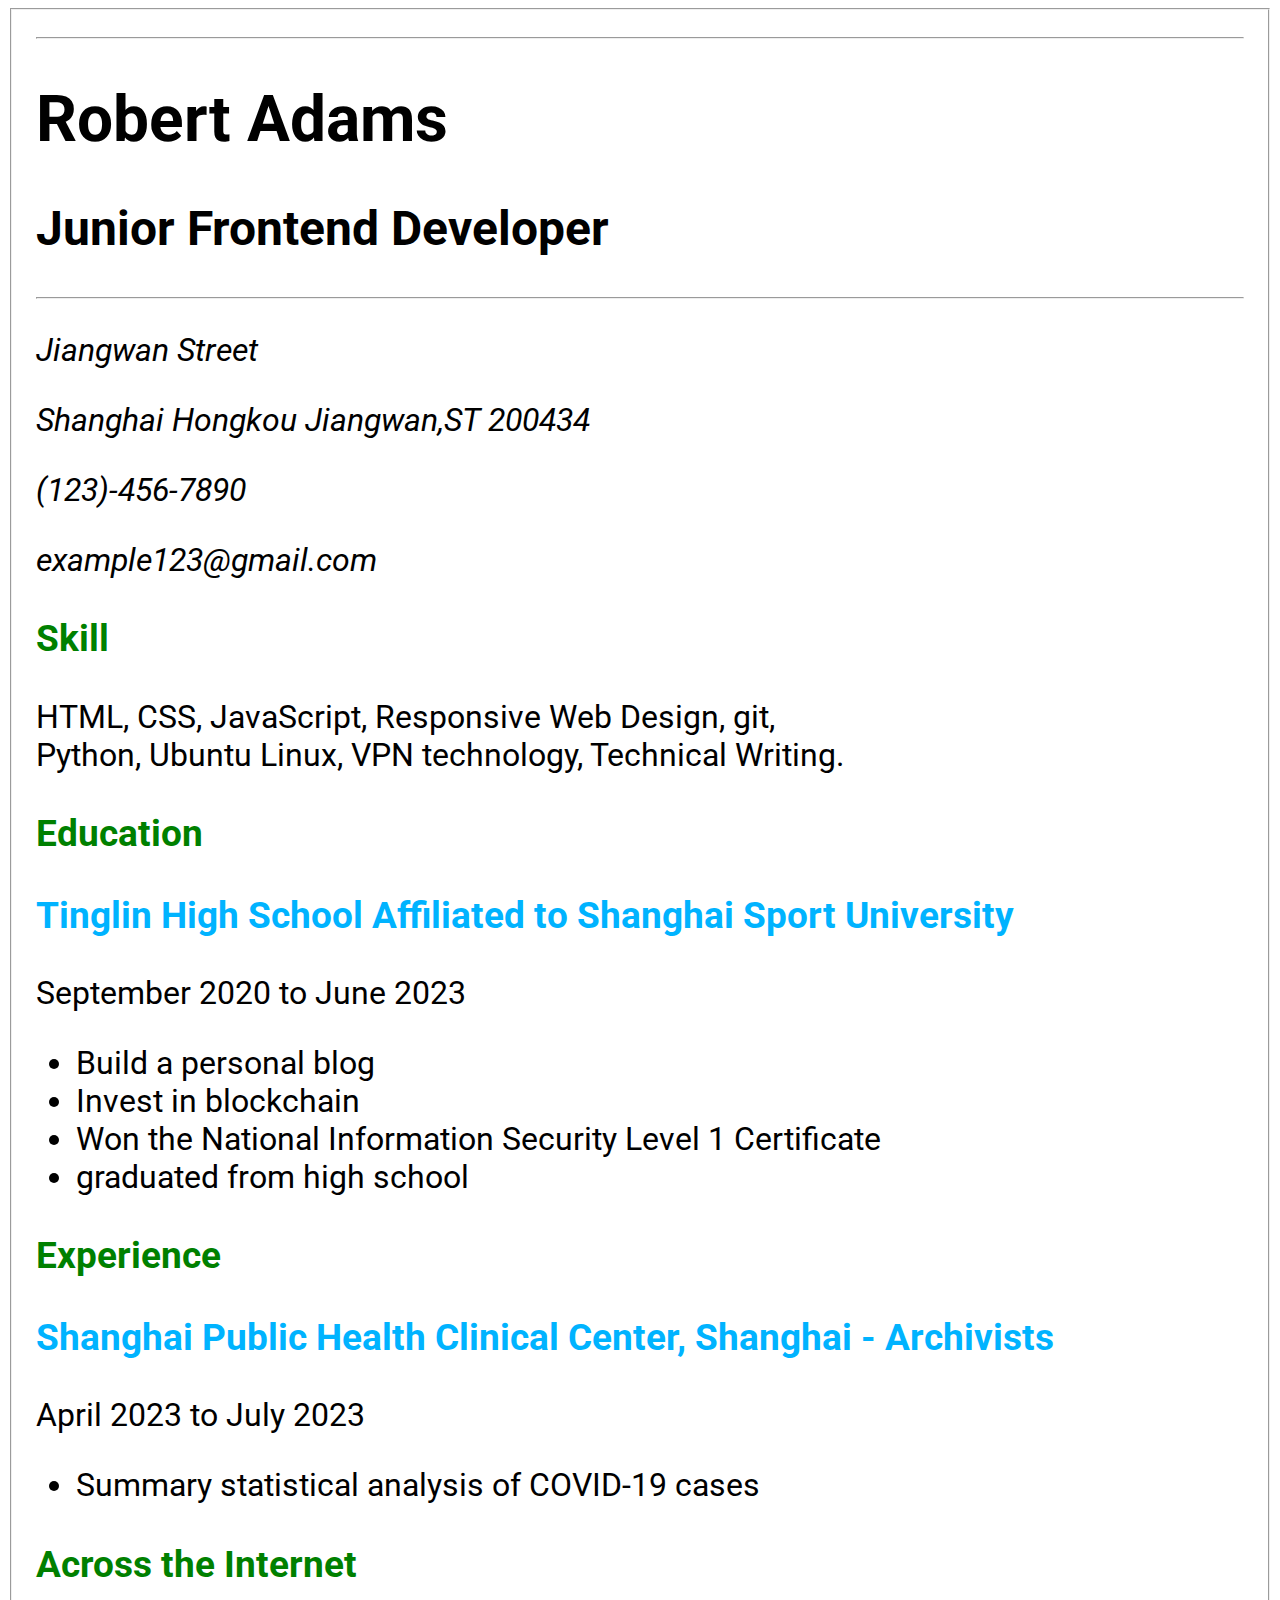
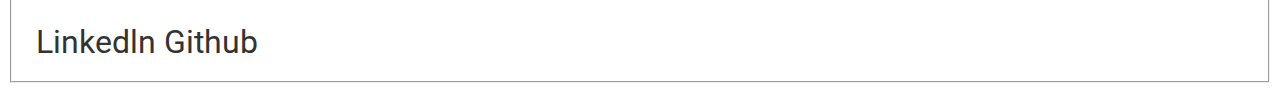
<file: Frontend-dev/01-single-page-cv/index.html>
<!DOCTYPE html>
<html lang="en">
<head>
    <meta charset="UTF-8">
    <meta name="viewport" content="width=, initial-scale=1.0">
    <link rel="stylesheet" href="css/style.css" type="text/css">
    <title>Robert Ada-Frontend Developer</title>
    <!-- SEO Meta Tags -->
    <meta name="description" content="A Simple Website">
    <meta name="keywords" content="Frontend Project, HTML, Roadmap.sh">
    <meta name="author" content="Robert">
</head>
<body>
    <fieldset>
        <header id="contact-info">
            <hr>
            <h1>Robert Adams</h1>
            <h2>Junior Frontend Developer</h3>
            <hr>
            <div>
                <address>
                    <p>Jiangwan Street</p>
                    Shanghai Hongkou Jiangwan,ST 200434
                    <p>(123)-456-7890</p>
                    <p>example123@gmail.com</p>
                </address>
            </div>
        </header>
        <main>
            <section class="skills">
                <h3 class="section-title">Skill</h3>
                <p>HTML, CSS, JavaScript, Responsive Web Design, git, <br>
                    Python, Ubuntu Linux, VPN technology, Technical Writing. </p>
            </section>
            
            <section class="education">
                <h3 class="section-title">Education</h3>
                <h3 style="color: rgb(0, 179, 255);">Tinglin High School Affiliated to Shanghai Sport University</h3>
                <p>September 2020 to June 2023</p>
                <ul>
                    <li>Build a personal blog</li>
                    <li>Invest in blockchain</li>
                    <li>Won the National Information Security Level 1 Certificate</li>
                    <li>graduated from high school</li>
                </ul>
            </section>
            <section class="experience">
                <h3 class="section-title">Experience</h3>
                <h3 style="color: rgb(0, 179, 255);">Shanghai Public Health Clinical Center, Shanghai - Archivists</h3>
                April 2023 to July 2023
                <ul>
                <li>Summary statistical analysis of COVID-19 cases</li>                    </ul>
            </section>
        </main>
        <footer class="internet">
            <h3 class="footer">Across the Internet</h3>
            <a href="#">Linkedln</a>
            <a href="https://github.com/krona0">Github</a>
        </footer>
    </fieldset>
</body>
</html>
</file>
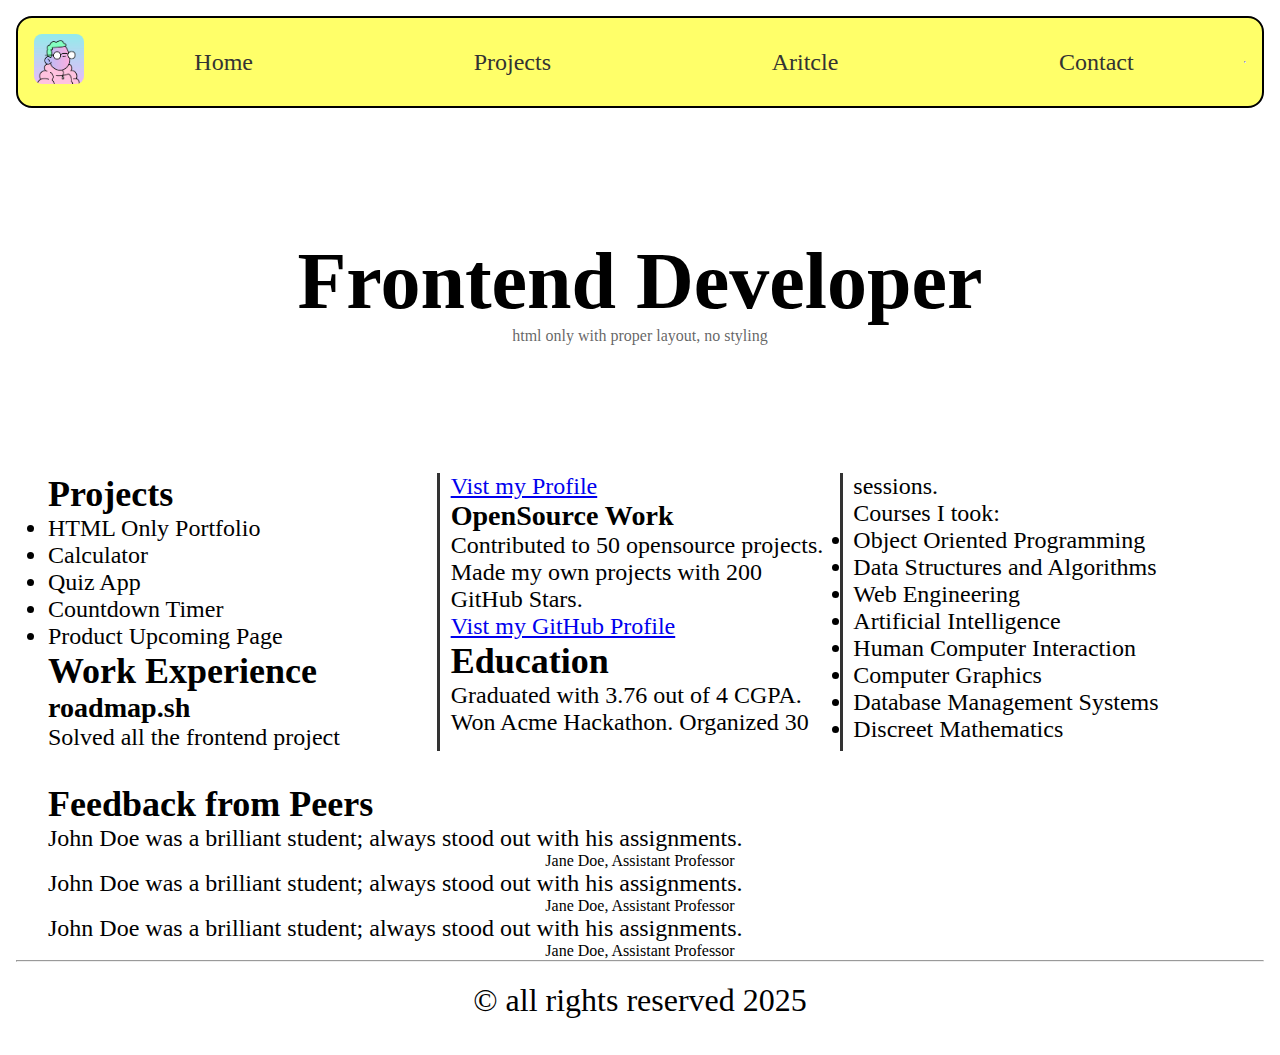
<file: Frontend-dev/02-basic-html-website/index.html>
<!DOCTYPE html>
<html lang="en">
<head>
    <meta charset="UTF-8">
    <meta name="viewport" content="width=device-width, initial-scale=1.0">
    <title>Basic HTML Website</title>
    <!-- SEO Meta Tags -->
    <meta name="description" content="A Simple Website">
    <meta name="keywords" content="Frontend Project, HTML, Roadmap.sh">
    <meta name="author" content="Robert">
    <link rel="stylesheet" href="css/style.css">
</head>
<body>
    <header>
        <div class="logo">
            <img width="50" src="img/robert.jpg" alt="">
        </div>
        <nav>
            <ul>
                <li><a href="index.html">Home</a></li>
                <li><a href="projects.html">Projects</a></li>
                <li><a href="articles.html">Aritcle</a></li>
                <li><a href="contact.html">Contact</a></li>
            </ul>
        </nav>
        <hr>
    </header>

    <main>
        <section class="job">
        <h1>Frontend Developer</h1>
        <p style="font-size: 1rem;color: rgba(41, 41, 41, 0.725);">
            html only with proper layout, no styling
        </p>
        </section>

        <article class="columns">
            <section class="project">
                <h2>Projects</h2>
                <ul>
                    <li>HTML Only Portfolio</li>
                    <li>Calculator</li>
                    <li>Quiz App</li>
                    <li>Countdown Timer</li>
                    <li>Product Upcoming Page</li>
                </ul>
            </section>

            <section class="work-experience">
                <h2>Work Experience</h2>
                <article>
                    <h3>roadmap.sh</h3>
                    <p>Solved all the frontend project</p>
                    <a href="projects.html">Vist my Profile</a>
                </article>
                <article>
                    <h3>OpenSource Work</h3>
                    <p>Contributed to 50 opensource projects. 
                        Made my own projects with 200 GitHub Stars.
                    </p>
                    <a href="#">Vist my GitHub Profile</a>
                </article>
            </section>

            <section class="education">
                <h2>Education</h2>
                <p>Graduated with 3.76 out of 4 CGPA. 
                    Won Acme Hackathon. Organized 30 sessions.
                </p>
                <p>Courses I took:</p>
                <ul>
                    <li>Object Oriented Programming</li>
                    <li>Data Structures and Algorithms</li>
                    <li>Web Engineering</li>
                    <li>Artificial Intelligence</li>
                    <li>Human Computer Interaction</li>
                    <li>Computer Graphics</li>
                    <li>Database Management Systems</li>
                    <li>Discreet Mathematics</li>
                </ul>
            </section>
        </article>

        <aside class="reviews">
            <h2>Feedback from Peers</h2>
            <blockquote>
                <p>John Doe was a brilliant student; always stood out with his assignments.</p>
                <footer>Jane Doe, Assistant Professor</footer>
            </blockquote>
            <blockquote>
                <p>John Doe was a brilliant student; always stood out with his assignments.</p>
                <footer>Jane Doe, Assistant Professor</footer>
            </blockquote>
            <blockquote>
                <p>John Doe was a brilliant student; always stood out with his assignments.</p>
                <footer>Jane Doe, Assistant Professor</footer>                
            </blockquote>
        </aside>


        <!-- <section>
            <h2>Reviews from my Teachers</h2>
            <article>
                <p>
                    Jhon doe was a brilliant student; 
                    always stood out with his assignments.
                </p>
                <p>Jane Doe</p>
                <p>Assistant Professor</p>
            </article>
            <article>
                <p>
                    Jhon doe was a brilliant student; 
                    always stood out with his assignments.
                </p>
                <p>Jane Doe</p>
                <p>Assistant Professor</p>
            </article>
            <article>
                <p>
                    Jhon doe was a brilliant student; 
                    always stood out with his assignments.
                </p>
                <p>Jane Doe</p>
                <p>Assistant Professor</p>
            </article>
        </section> -->
    </main>
    <hr>
    <footer class="end">
        <p>
            &copy; all rights reserved 2025
        </p>
    </footer>
</body>
</html>
</file>
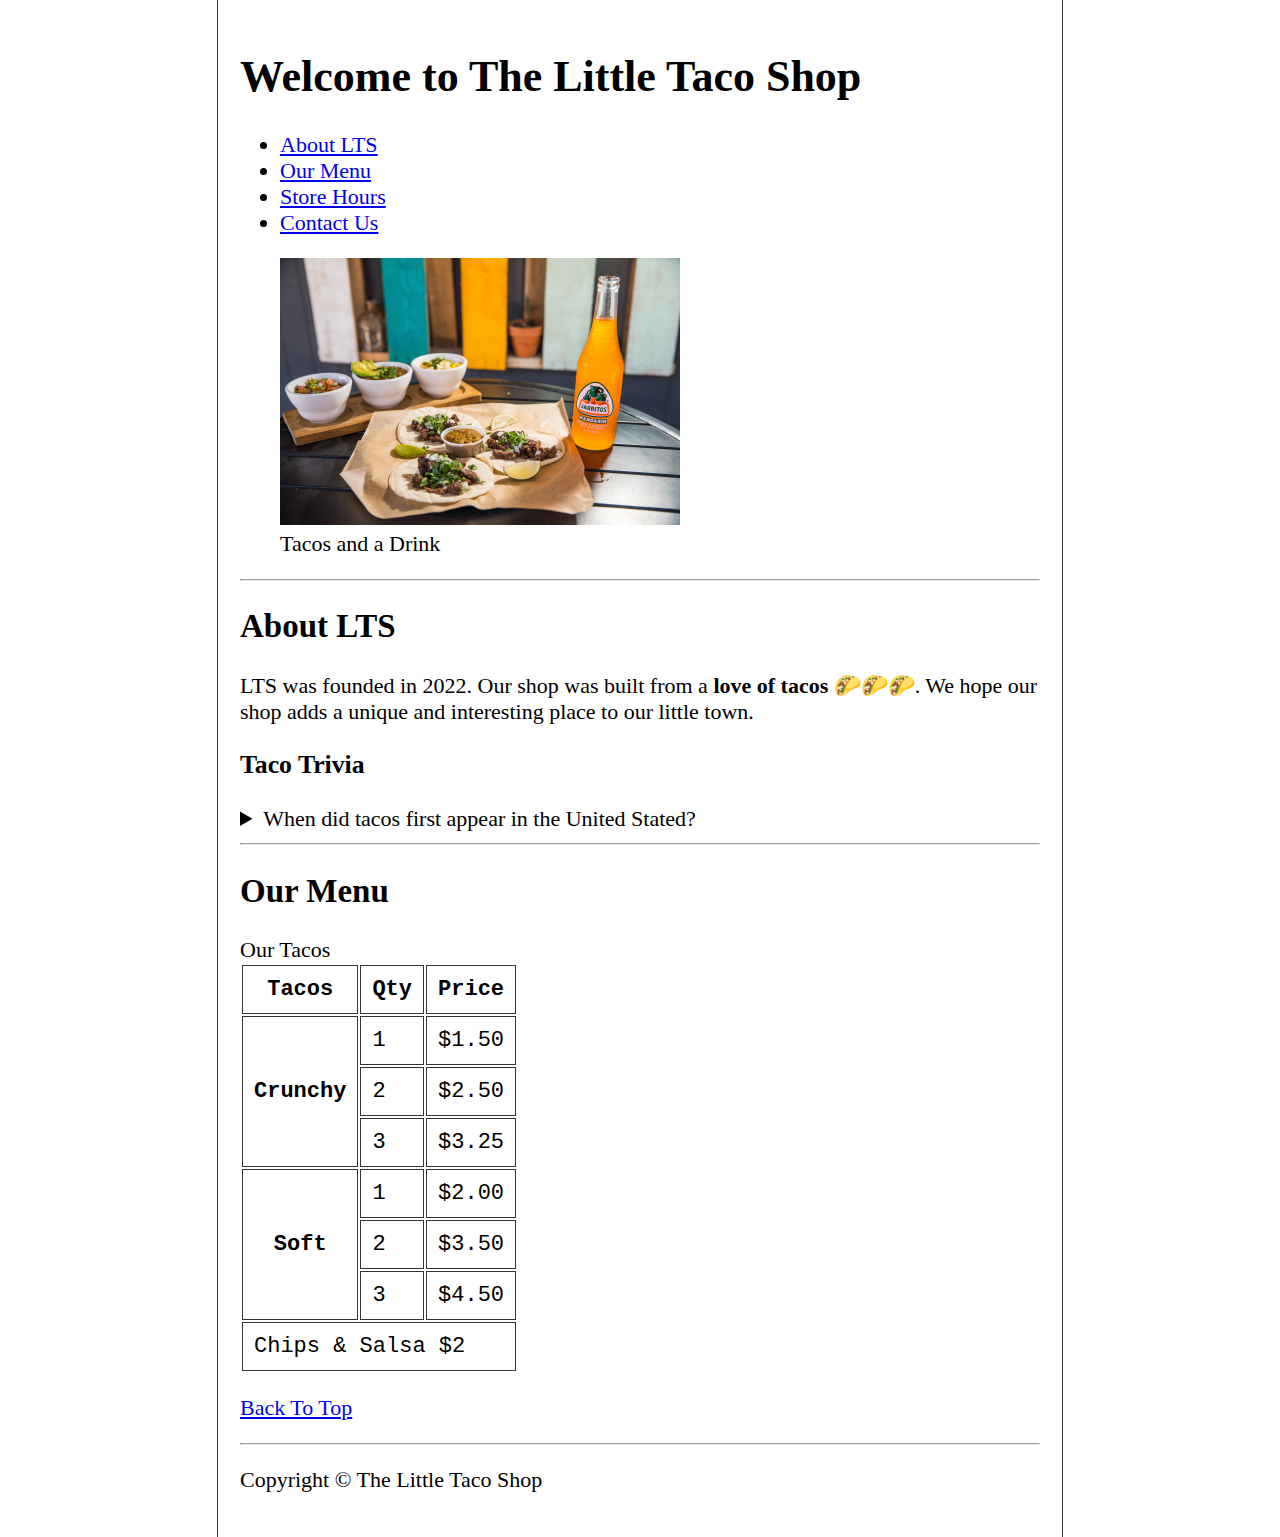
<file: html_course/dave_project01/index.html>
<!DOCTYPE html>
<html lang="en">
<head>
    <meta charset="UTF-8">
    <meta name="author" content="Krona">
    <meta name="description" content="Welcome to LTS">
    <link rel="stylesheet" href="css/style.css" type="text/css">
    <link rel="icon" href="favicon.ico" type="text/x-icon">
    <title>The Little Taco Shopo</title>
</head>
<body>
    
</body>
    <header>
        <h1>Welcome to The Little Taco Shop</h1>
        <nav>
            <ul>
                <li>
                    <a href="#about">About LTS</a>
                </li>
                <li>
                    <a href="#menu">Our Menu</a>
                </li>
                <li>
                    <a href="hours.html">Store Hours</a>
                </li>
                <li>
                    <a href="contact.html">Contact Us</a>
                </li>
            </ul>
        </nav>
        <figure>
            <img src="img/tacos_and_drink_400x267.png" alt="Tacos and a Drink">
            <figcaption>Tacos and a Drink</figcaption>
        </figure>
    </header>
    <hr>
    <main>
        <article id="about">
            <section>
            <h2>About LTS</h2>
            <p>LTS was founded in 2022. Our shop was built from a <b>love of tacos</b> 
                🌮🌮🌮. We hope our shop adds a unique and interesting place to
                our little town.</p>
            </section>
            <section>
                <h3>Taco Trivia</h3>
                <aside>
                    <details>
                        <summary>When did tacos first appear in the United Stated?</summary>
                        <p>
                            Jeffrey M. Pilcher, taco historian and professor of history at 
                            the University of Minnesota, says the earliest mention of tacos 
                            in the United States are in a newspaper from 1905. 
                            (Source: <a href="#">Smithsonian Magazine</a>)
                        </p>
                    </details>
                </aside>
            </section>
        </article>
        <hr>
        <article id="menu">
            <h2>Our Menu</h2>
            <section>
                <caption>Our Tacos</caption>
                <table>
                    <thead>
                        <tr>
                            <th scope="col">Tacos</th>
                            <th scope="col">Qty</th>
                            <th scope="col">Price</th>
                        </tr>
                    <thead>
                    <tbody>
                        <tr>
                            <th rowspan="3">Crunchy</th>
                            <td>1</td>
                            <td>$1.50</td>
                        </tr>
                        <tr>
                            <td>2</td>
                            <td>$2.50</td>
                        </tr>
                        <tr>
                            <td>3</td>
                            <td>$3.25</td>
                        </tr>
                    </tbody>
                    <tbody>
                        <tr>
                            <th rowspan="3">Soft</th>
                            <td>1</td>
                            <td>$2.00</td>
                        </tr>
                        <tr>
                            <td>2</td>
                            <td>$3.50</td>
                        </tr>
                        <tr>
                            <td>3</td>
                            <td>$4.50</td>
                        </tr>
                    </tbody>
                    <tfoot>
                        <tr>
                            <td colspan="3">Chips & Salsa $2</td>
                        </tr>
                    </tfoot>
                </table>
            </section>
        </article>

    </main>
    <footer>
        <p>
            <a href="/">Back To Top</a>
        </p>
        <hr>
        <p>Copyright &copy; The Little Taco Shop</p>

    </footer>
</html>
</file>
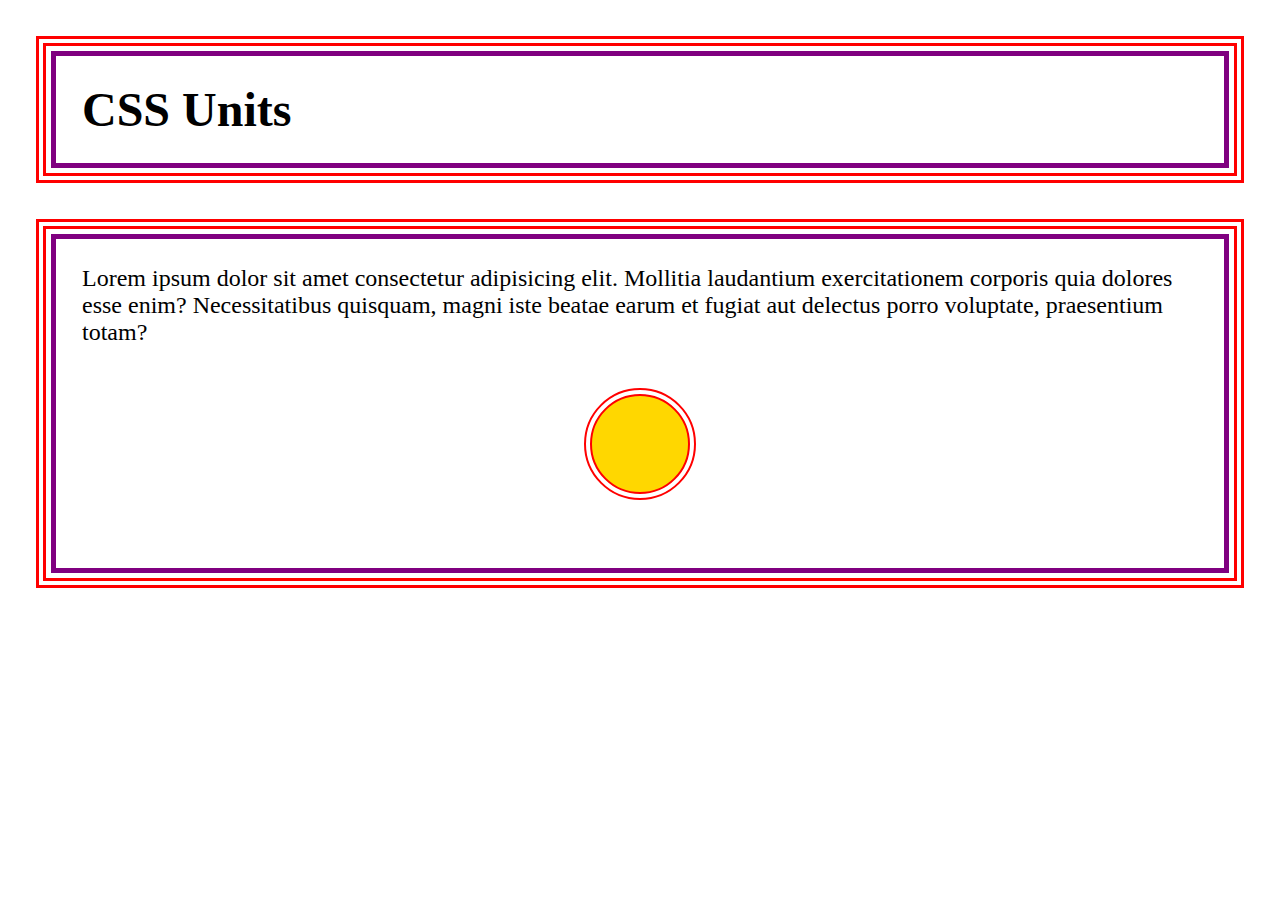
<file: css_course-dev/course_dave/lesson_05/index.html>
<!DOCTYPE html>
<html lang="en">

<head>
    <meta charset="UTF-8">
    <meta http-equiv="X-UA-Compatible" content="IE=edge">
    <meta name="viewport" content="width=device-width, initial-scale=1.0">
    <title>Document</title>
    <link rel="stylesheet" href="css/style.css">
</head>

<body>
    <header class="container">
        <h1>CSS Units</h1>
    </header>
    <main class="container">
        <p>Lorem ipsum dolor sit amet consectetur adipisicing elit. Mollitia laudantium exercitationem corporis quia
            dolores esse enim? Necessitatibus quisquam, magni iste beatae earum et fugiat aut delectus porro voluptate,
            praesentium totam?</p>
            <div class="circle"></div>
    </main>
</body>

</html>
</file>
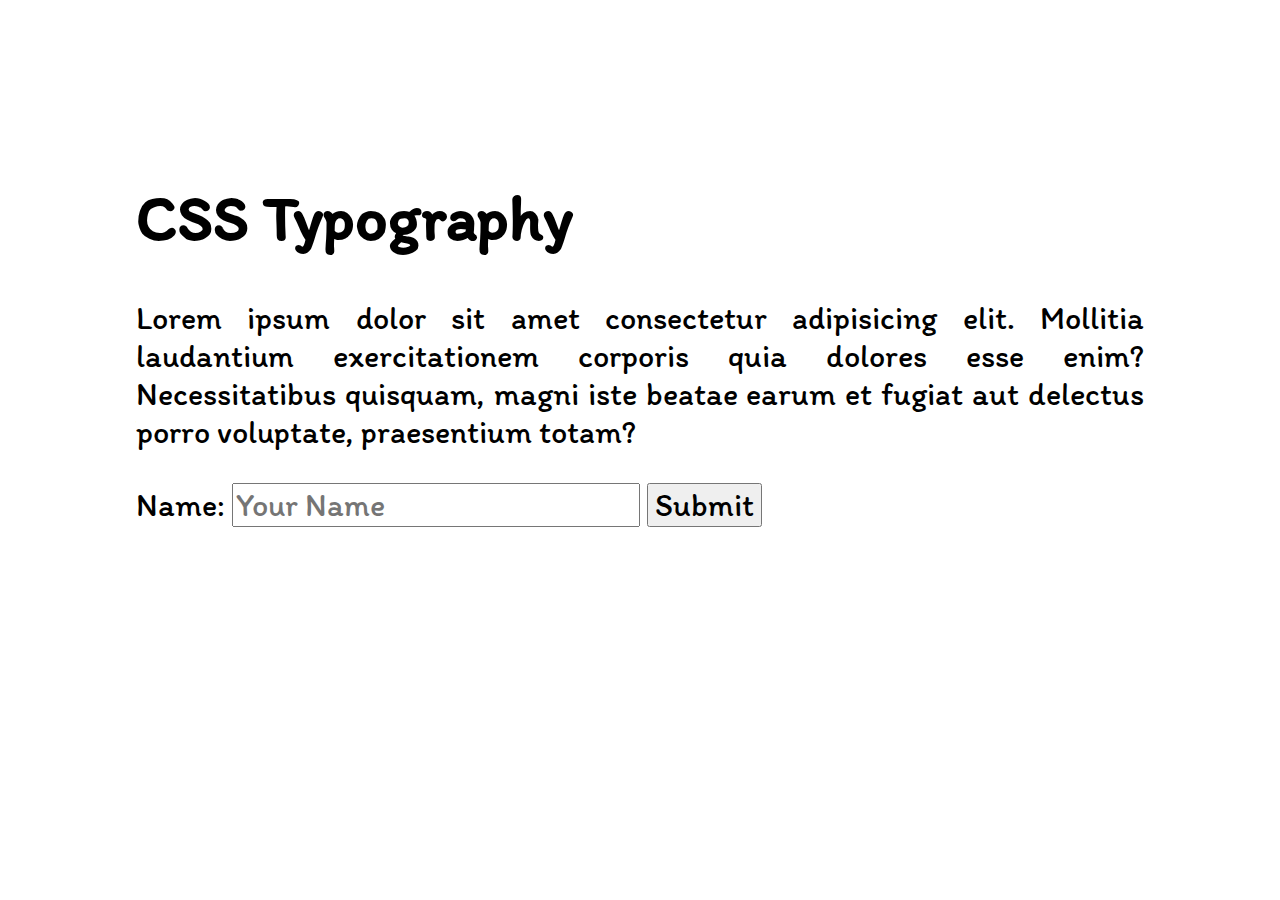
<file: css_course-dev/course_dave/lesson_06/index.html>
<!DOCTYPE html>
<html lang="en">

<head>
    <meta charset="UTF-8">
    <meta http-equiv="X-UA-Compatible" content="IE=edge">
    <meta name="viewport" content="width=device-width, initial-scale=1.0">
    <title>Document</title>
    <link rel="stylesheet" href="css/style.css">
</head>

<body>
    <header>
        <h1>CSS Typography</h1>
    </header>
    <main>
        <p>Lorem ipsum dolor sit amet consectetur adipisicing elit. Mollitia laudantium exercitationem corporis quia
            dolores esse enim? Necessitatibus quisquam, magni iste beatae earum et fugiat aut delectus porro voluptate,
            praesentium totam?</p>

        <form>
            <label for="name">Name:</label>
            <input id="name" type="text" placeholder="Your Name" />
            <button>Submit</button>
        </form>
    </main>
</body>

</html>
</file>
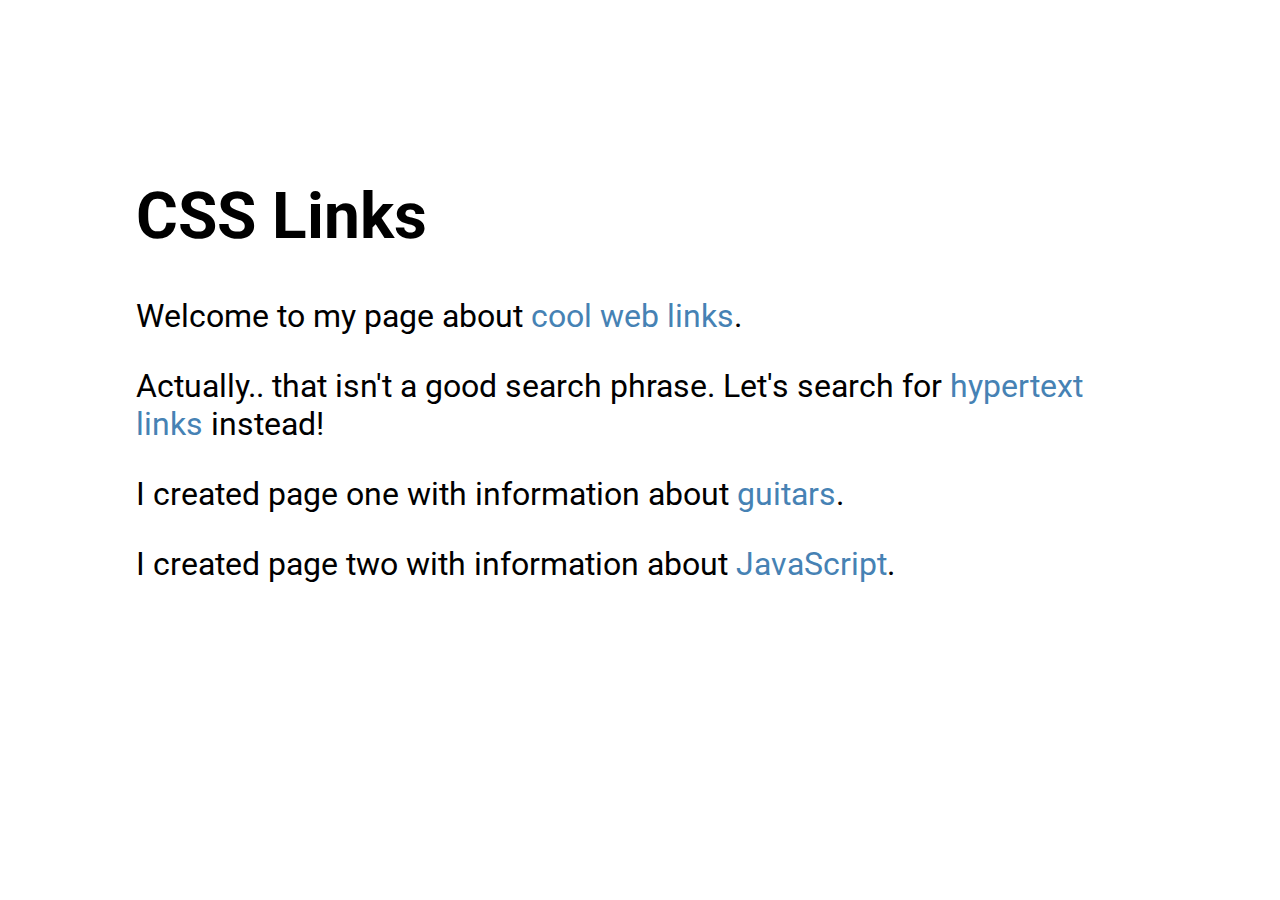
<file: css_course-dev/course_dave/lesson_07/index.html>
<!DOCTYPE html>
<html lang="en">

<head>
    <meta charset="UTF-8">
    <meta http-equiv="X-UA-Compatible" content="IE=edge">
    <meta name="viewport" content="width=device-width, initial-scale=1.0">
    <title>CSS Links</title>
    <link rel="stylesheet" href="css/style.css">
</head>

<body>
    <header>
        <h1>CSS Links</h1>
    </header>
    <main>
        <p>Welcome to my page about <a href="https://www.google.com/search?q=+web+links">cool web links</a>.</p>

        <p>Actually.. that isn&apos;t a good search phrase. Let's search for <a
                href="https://www.google.com/search?q=hypertext+links">hypertext links</a> instead!</p>

        <p>I created page one with information about <a href="one.html">guitars</a>.</p>

        <p>I created page two with information about <a href="two.html">JavaScript</a>.</p>
    </main>
</body>

</html>
</file>
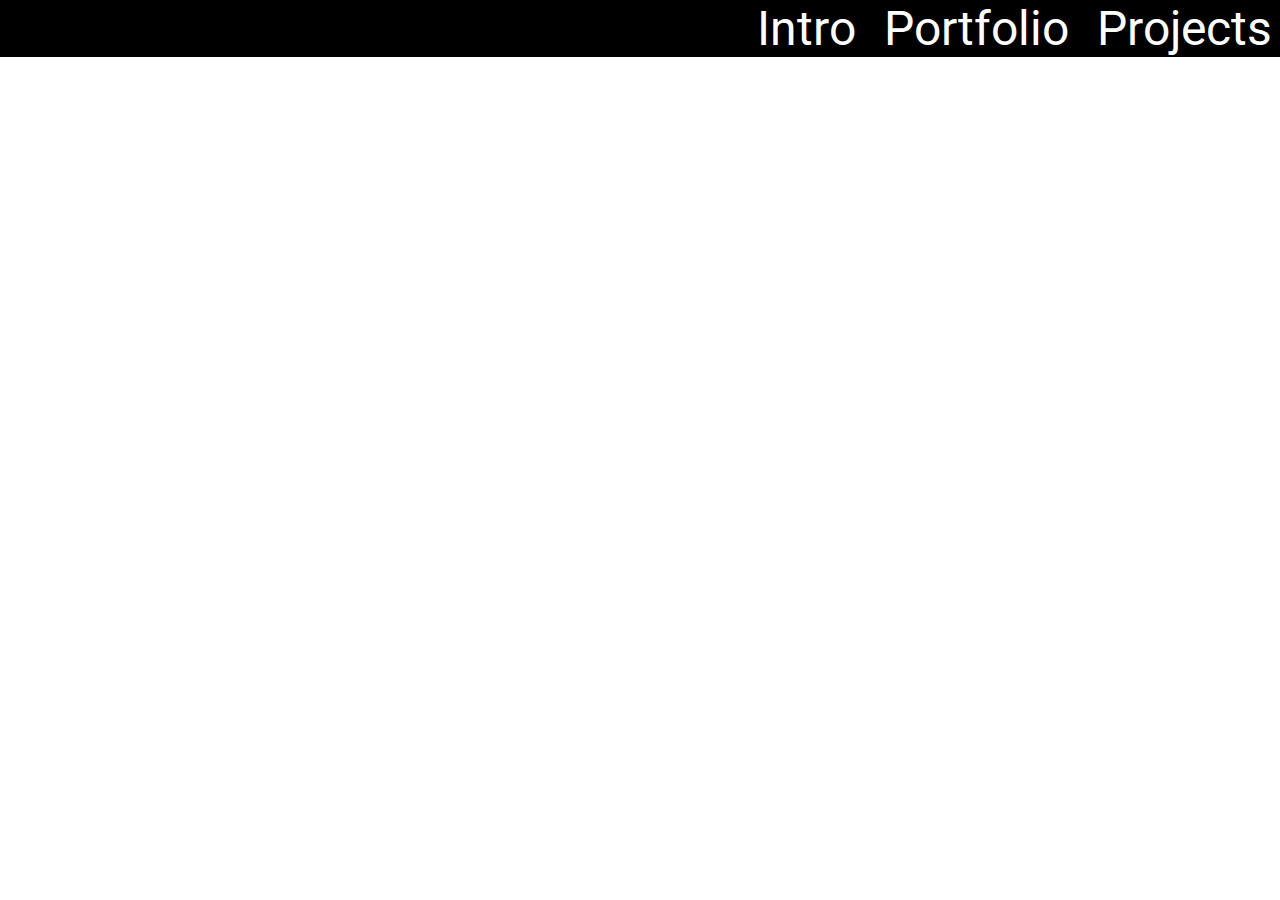
<file: css_course-dev/course_dave/lesson_10/index.html>
<!DOCTYPE html>
<html lang="en">

<head>
    <meta charset="UTF-8">
    <meta http-equiv="X-UA-Compatible" content="IE=edge">
    <meta name="viewport" content="width=device-width, initial-scale=1.0">
    <title>CSS Display</title>
    <link rel="stylesheet" href="css/style.css">
</head>

<body>
    <main>
        <!-- <p>This is a paragraph.</p>
        <p>This is <span class="opposite">another</span> paragraph.</p>
-->
        <nav>
            <ul>
                <li><a href="#">Intro</a></li>
                <li><a href="#">Portfolio</a></li>
                <li><a href="#">Projects</a></li>
            </ul>
        </nav>
    </main>
</body>

</html>
</file>
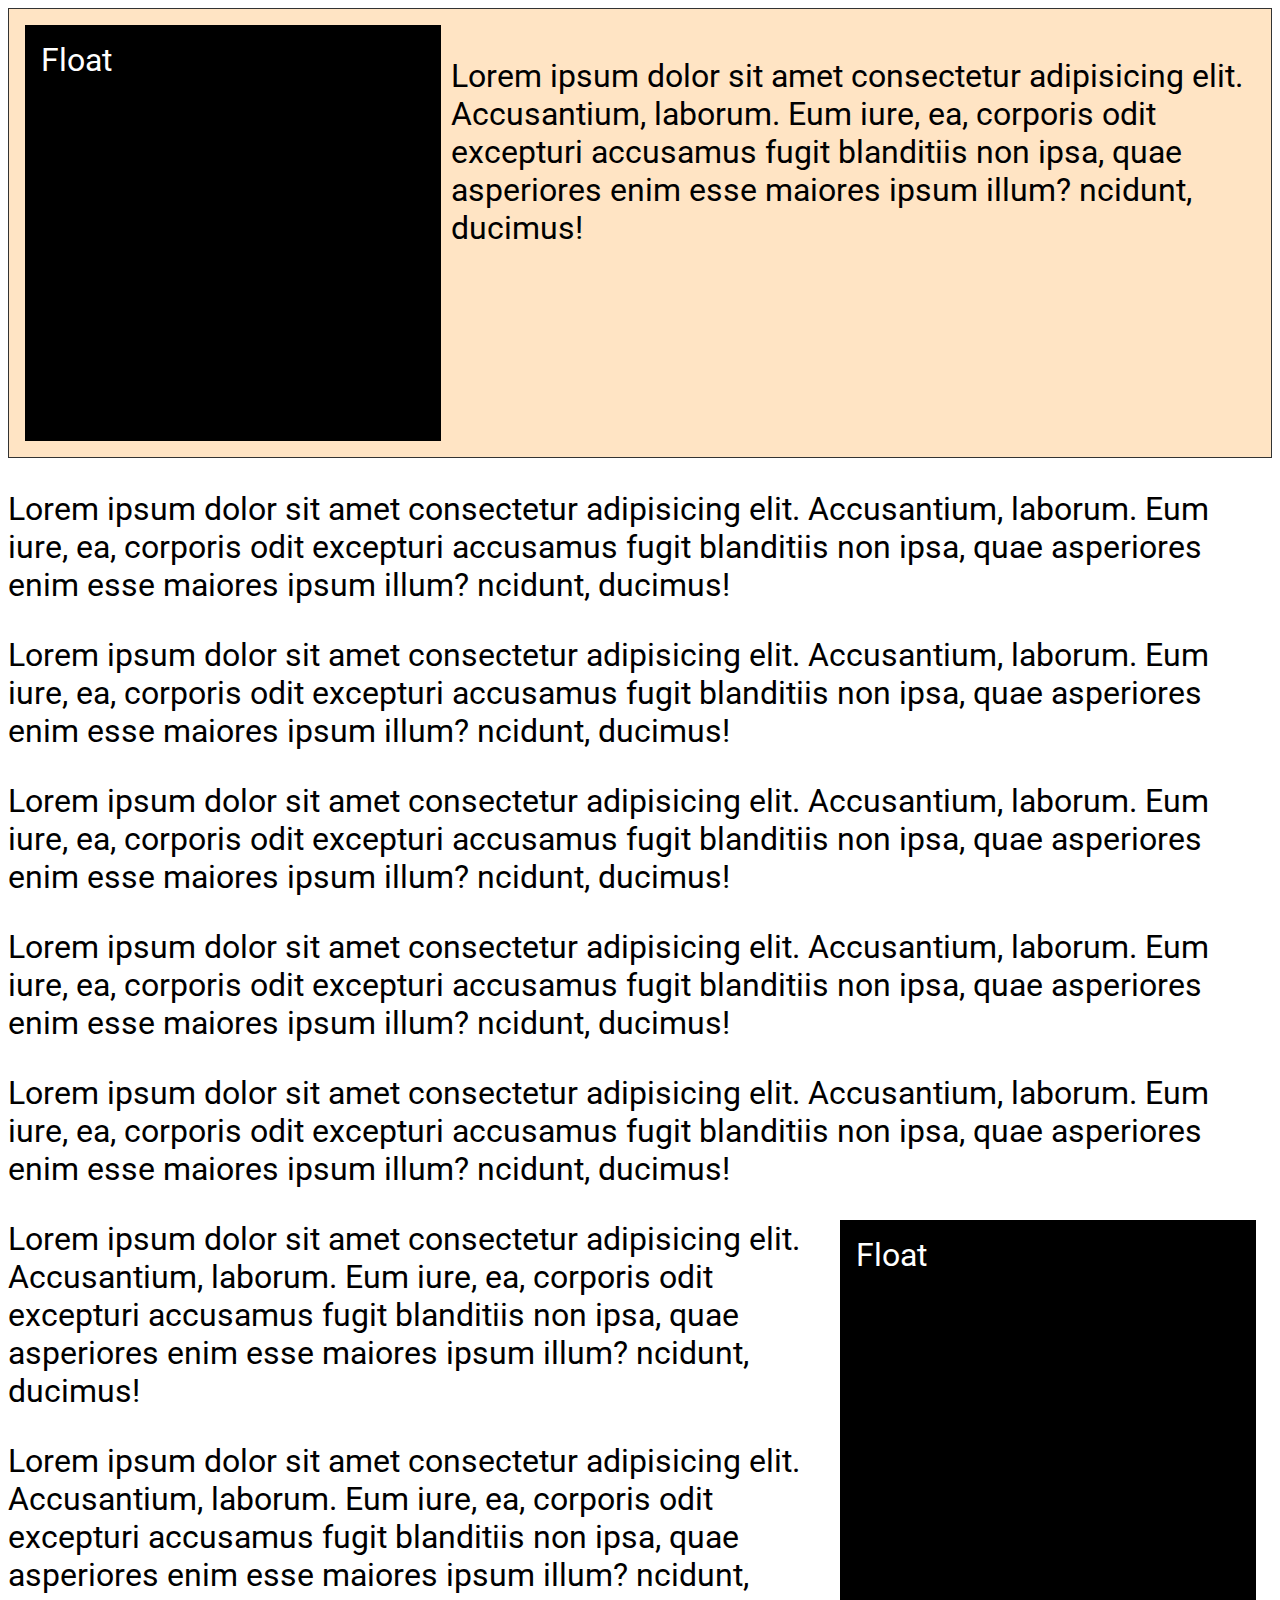
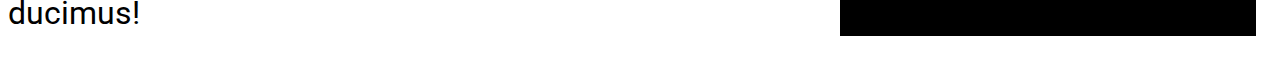
<file: css_course-dev/course_dave/lesson_11/index.html>
<!DOCTYPE html>
<html lang="en">

<head>
    <meta charset="UTF-8">
    <meta http-equiv="X-UA-Compatible" content="IE=edge">
    <meta name="viewport" content="width=device-width, initial-scale=1.0">
    <title>CSS Floats</title>
    <link rel="stylesheet" href="css/style.css">
</head>

<body>
    <section>
    <div class="block left">Float</div>
    <p>Lorem ipsum dolor sit amet consectetur adipisicing elit. 
    Accusantium, laborum. Eum iure, ea, corporis odit excepturi 
    accusamus fugit blanditiis non ipsa, quae asperiores enim esse 
    maiores ipsum illum? ncidunt, ducimus!</p>
</section>
    <div class="clear"></div>
    <p>Lorem ipsum dolor sit amet consectetur adipisicing elit. 
    Accusantium, laborum. Eum iure, ea, corporis odit excepturi 
    accusamus fugit blanditiis non ipsa, quae asperiores enim esse 
    maiores ipsum illum? ncidunt, ducimus!</p>
    <p>Lorem ipsum dolor sit amet consectetur adipisicing elit. 
    Accusantium, laborum. Eum iure, ea, corporis odit excepturi 
    accusamus fugit blanditiis non ipsa, quae asperiores enim esse 
    maiores ipsum illum? ncidunt, ducimus!</p>
    <p>Lorem ipsum dolor sit amet consectetur adipisicing elit. 
    Accusantium, laborum. Eum iure, ea, corporis odit excepturi 
    accusamus fugit blanditiis non ipsa, quae asperiores enim esse 
    maiores ipsum illum? ncidunt, ducimus!</p>
    <p>Lorem ipsum dolor sit amet consectetur adipisicing elit. 
    Accusantium, laborum. Eum iure, ea, corporis odit excepturi 
    accusamus fugit blanditiis non ipsa, quae asperiores enim esse 
    maiores ipsum illum? ncidunt, ducimus!</p>
    <p>Lorem ipsum dolor sit amet consectetur adipisicing elit. 
    Accusantium, laborum. Eum iure, ea, corporis odit excepturi 
    accusamus fugit blanditiis non ipsa, quae asperiores enim esse 
    maiores ipsum illum? ncidunt, ducimus!</p>
    <div class="block right">Float</div>
    <p>Lorem ipsum dolor sit amet consectetur adipisicing elit. 
    Accusantium, laborum. Eum iure, ea, corporis odit excepturi 
    accusamus fugit blanditiis non ipsa, quae asperiores enim esse 
    maiores ipsum illum? ncidunt, ducimus!</p>
    <p>Lorem ipsum dolor sit amet consectetur adipisicing elit. 
    Accusantium, laborum. Eum iure, ea, corporis odit excepturi 
    accusamus fugit blanditiis non ipsa, quae asperiores enim esse 
    maiores ipsum illum? ncidunt, ducimus!</p>
</body>

</html>
</file>
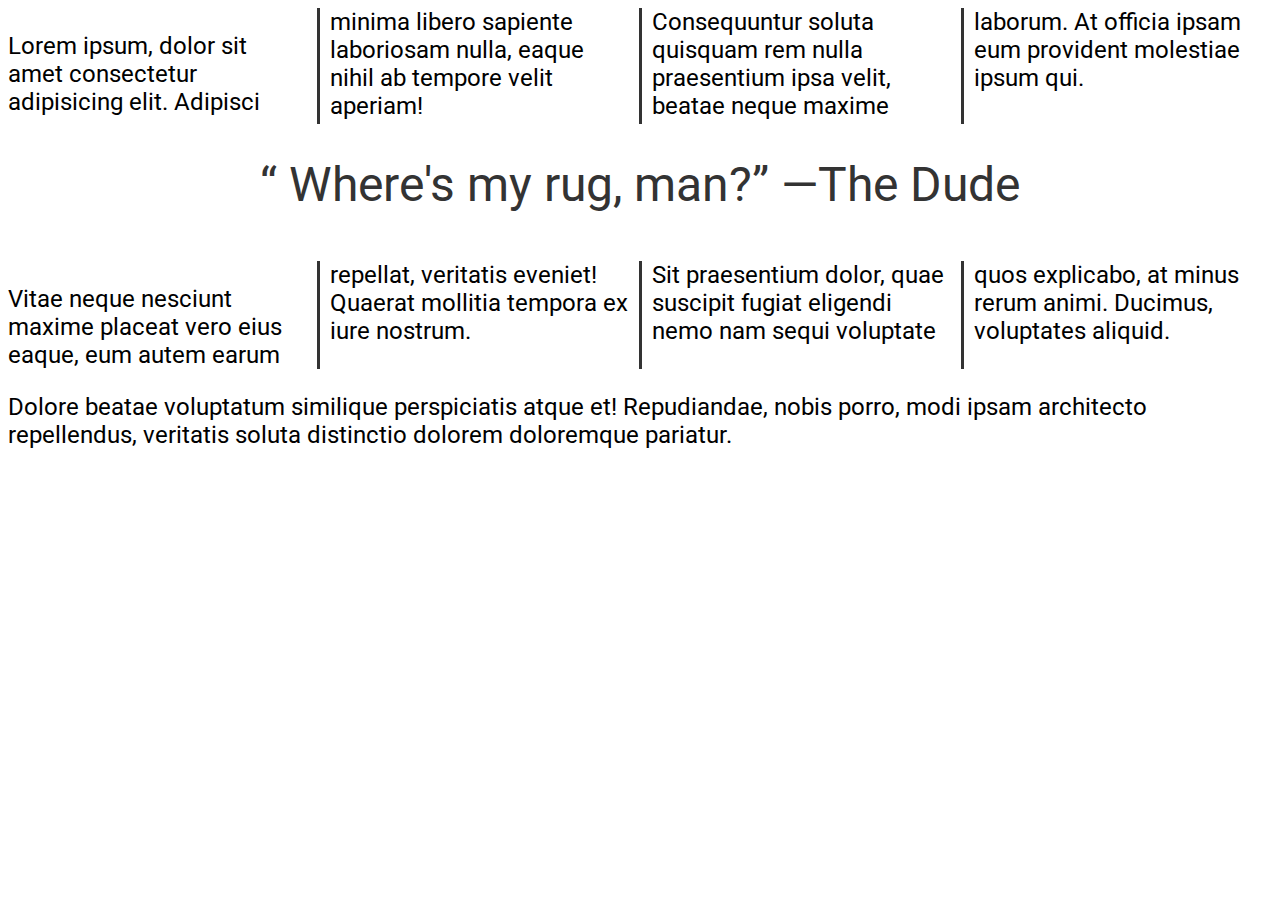
<file: css_course-dev/course_dave/lesson_12/index.html>
<!DOCTYPE html>
<html lang="en">

<head>
    <meta charset="UTF-8">
    <meta http-equiv="X-UA-Compatible" content="IE=edge">
    <meta name="viewport" content="width=device-width, initial-scale=1.0">
    <title>CSS Columns</title>
    <link rel="stylesheet" href="css/style.css">
</head>

<body>
    <section class="columns">
        <p>Lorem ipsum, dolor sit amet consectetur adipisicing elit. Adipisci minima libero sapiente laboriosam nulla, eaque nihil ab tempore velit aperiam!</p>
        <p>Consequuntur soluta quisquam rem nulla praesentium ipsa velit, beatae neque maxime laborum. At officia ipsam eum provident molestiae ipsum qui.</p>
        <!-- <h2>Next Topic</h2> -->
        <p class="quote">&#8220; Where's my rug, man?&#8221; <span class="nowrap">&#8212;The Dude</span></p>
        <p>Vitae neque nesciunt maxime placeat vero eius eaque, eum autem earum repellat, veritatis eveniet! Quaerat mollitia tempora ex iure nostrum.</p>
        <p>Sit praesentium dolor, quae suscipit fugiat eligendi nemo nam sequi voluptate quos explicabo, at minus rerum animi. Ducimus, voluptates aliquid.</p>
    </section>
    <p>Dolore beatae voluptatum similique perspiciatis atque et! Repudiandae, nobis porro, modi ipsam architecto repellendus, veritatis soluta distinctio dolorem doloremque pariatur.</p>
</body>
</html>
</file>
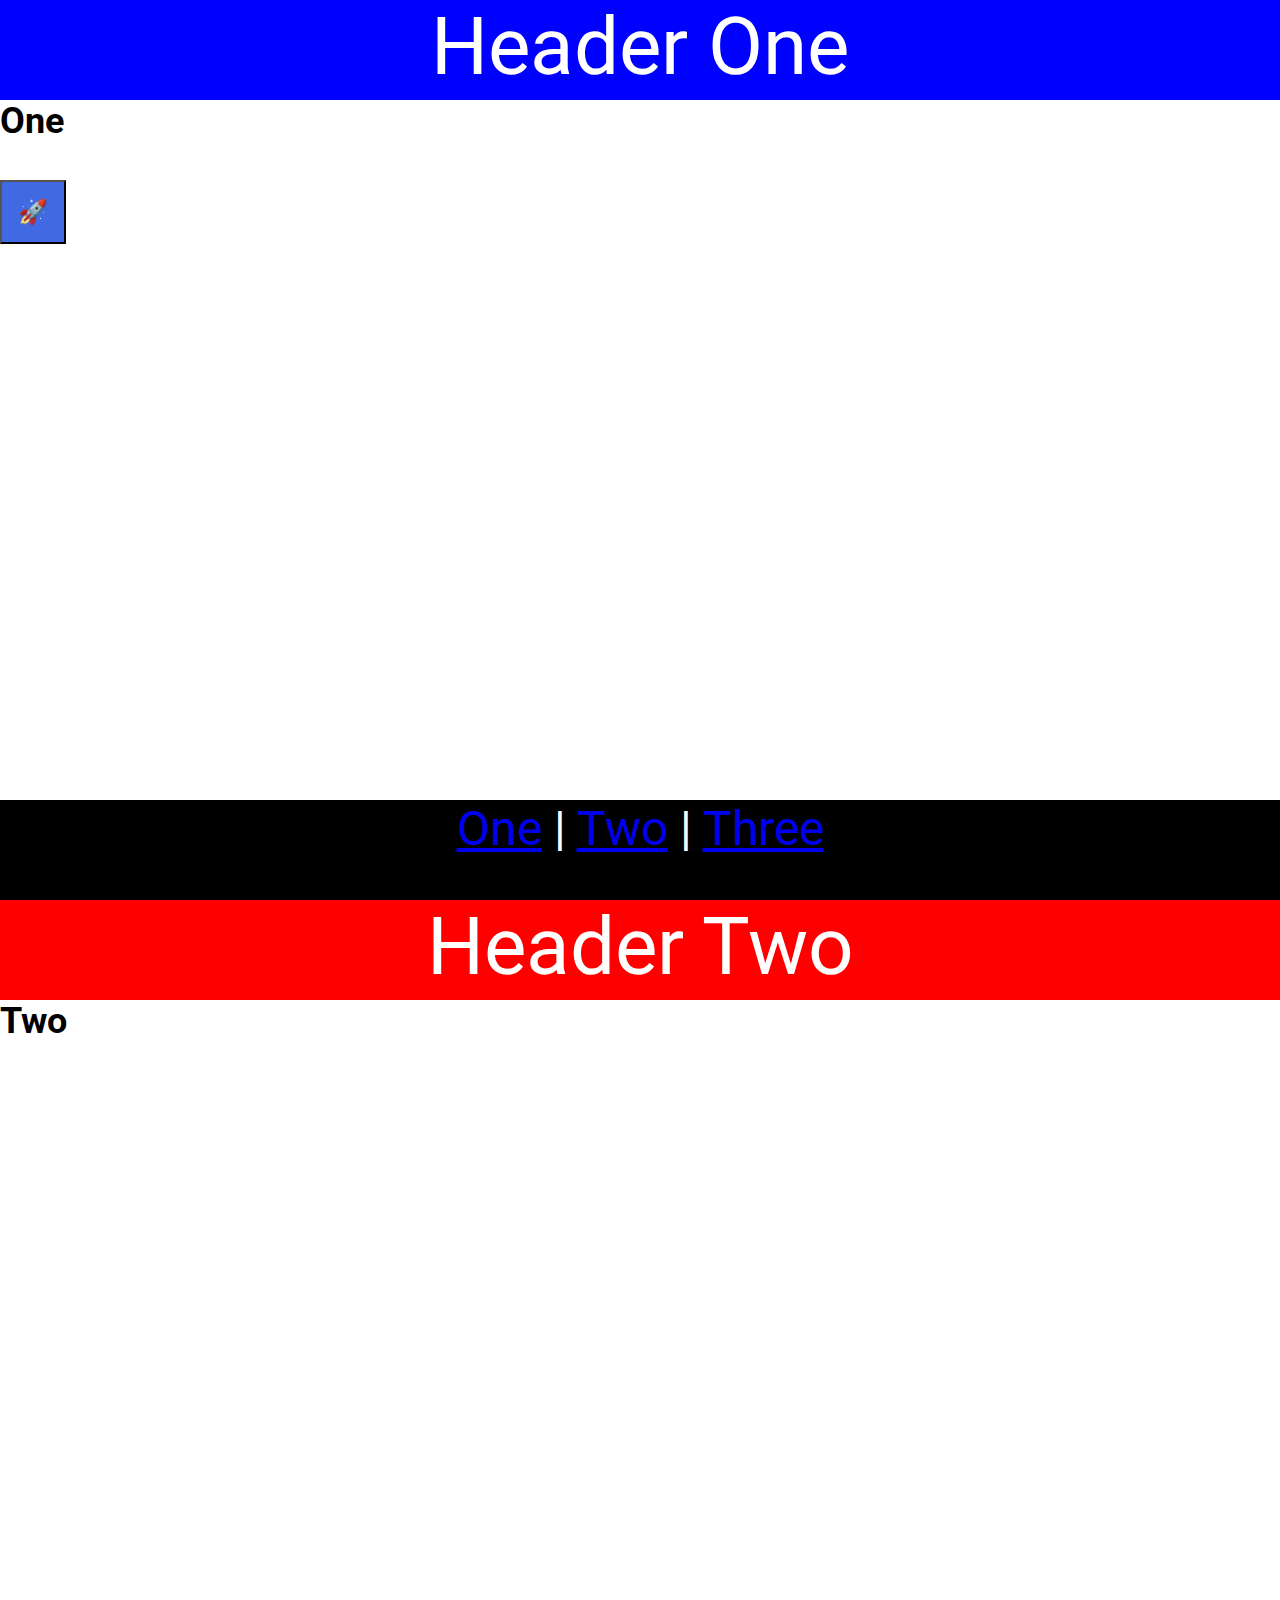
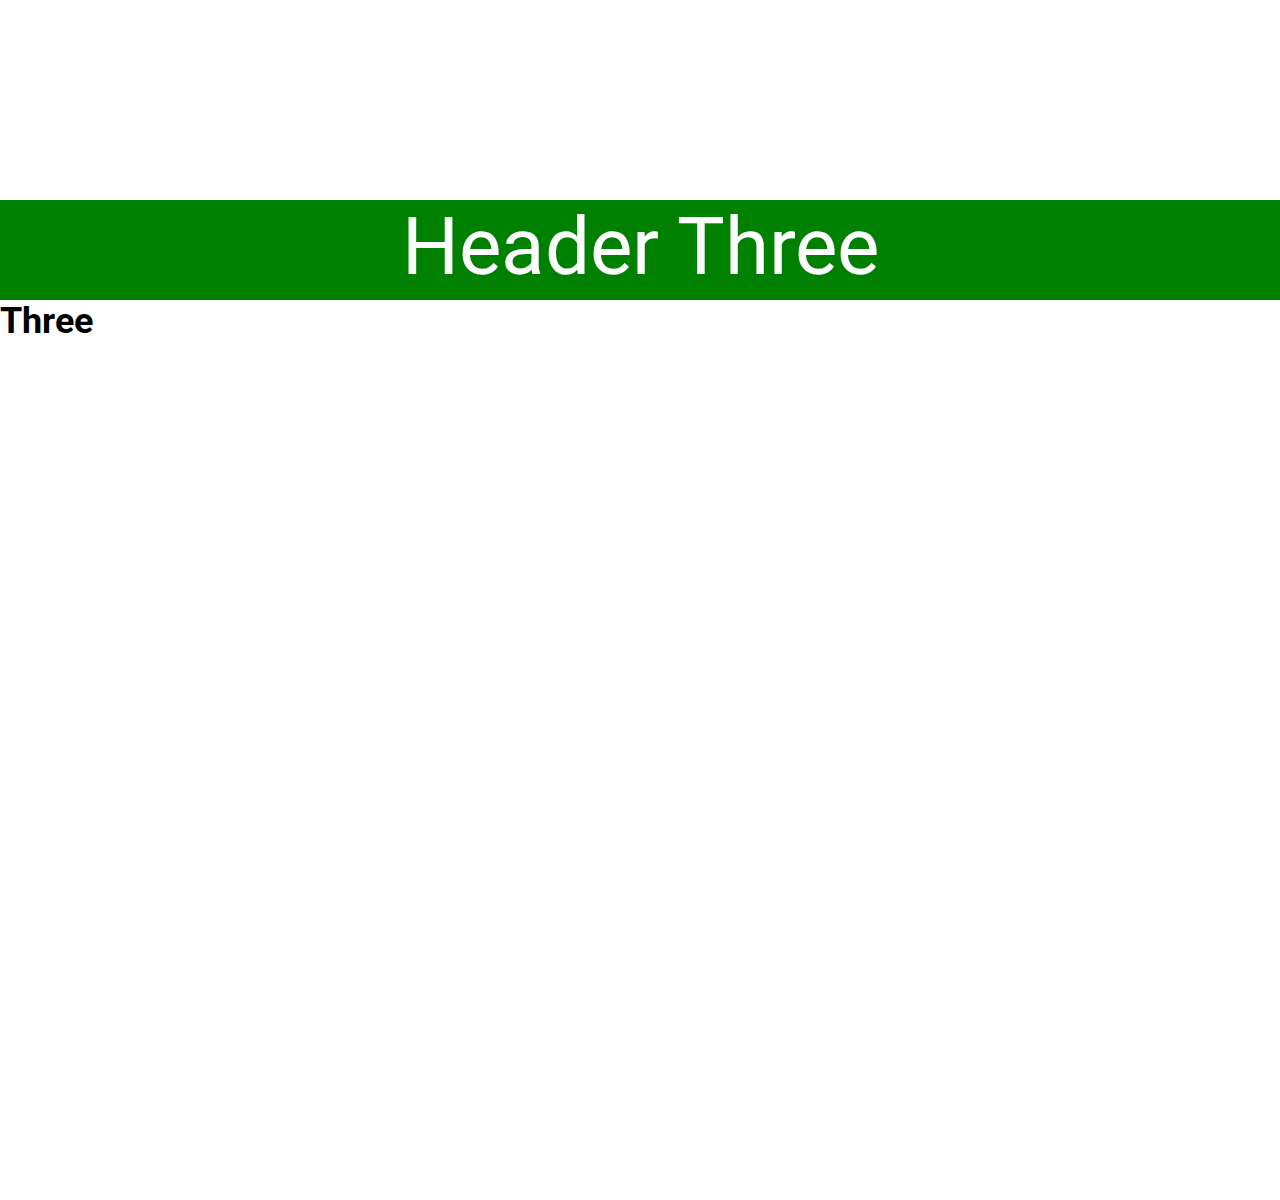
<file: css_course-dev/course_dave/lesson_13/index.html>
<!DOCTYPE html>
<html lang="en">

<head>
    <meta charset="UTF-8">
    <meta http-equiv="X-UA-Compatible" content="IE=edge">
    <meta name="viewport" content="width=device-width, initial-scale=1.0">
    <title>CSS Position</title>
    <link rel="stylesheet" href="css/style.css">
</head>

<body>
    <!-- <div class="outer-container">
        <div class="inner-container">
            <div class="box absolute">
                <p>Absolute</p>
            </div>
            <div class="box relative">
                <p>Relative</p>
            </div>
            <div class="box fixed">
                <p>Fixed</p>
                <p>澳门新葡京娱乐城</p>
            </div>
            <div class="box sticky">
                <p>Sticky</p>
            </div>
        </div> -->
    </div>
    <button class="social">🚀</button>
    <section id="one">
        <header class="blue">Header One</header>
        <h2>One</h2>
    </section>
    <section id="two">
        <header class="red">Header Two</header>
        <h2>Two</h2>
    </section>
    <section id="three">
        <header class="green">Header Three</header>
        <h2>Three</h2>
    </section>
    <footer>
        <a href="#one">One</a> | 
        <a href="#two">Two</a> | 
        <a href="#three">Three</a>
    </footer>
</body>

</html>
</file>
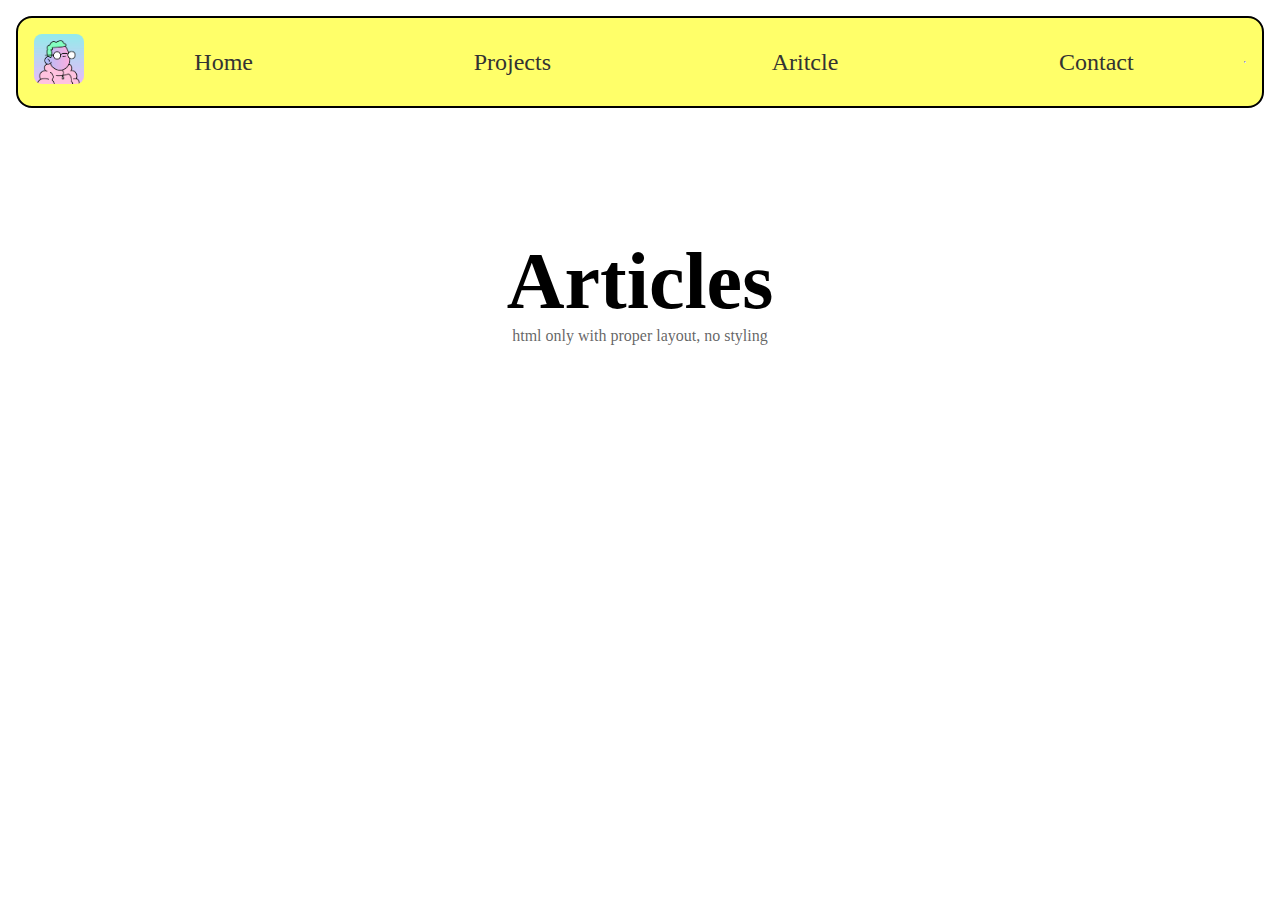
<file: Frontend-dev/02-basic-html-website/articles.html>
<!DOCTYPE html>
<html lang="en">
<head>
    <meta charset="UTF-8">
    <meta name="viewport" content="width=device-width, initial-scale=1.0">
    <title>Document</title>
    <link rel="stylesheet" href="css/style.css">
</head>
<body>
    <header>
        <div class="logo">
            <img width="50" src="img/robert.jpg" alt="">
        </div>
        <nav>
            <ul>
                <li><a href="index.html">Home</a></li>
                <li><a href="projects.html">Projects</a></li>
                <li><a href="articles.html">Aritcle</a></li>
                <li><a href="contact.html">Contact</a></li>
            </ul>
        </nav>
        <hr>
    </header>
    <main>
        <section class="job">
            <h1>Articles</h1>
            <p style="font-size: 1rem;color: rgba(41, 41, 41, 0.725);">
                html only with proper layout, no styling
            </p>
            </section>
    </main>
</body>
</html>
</file>
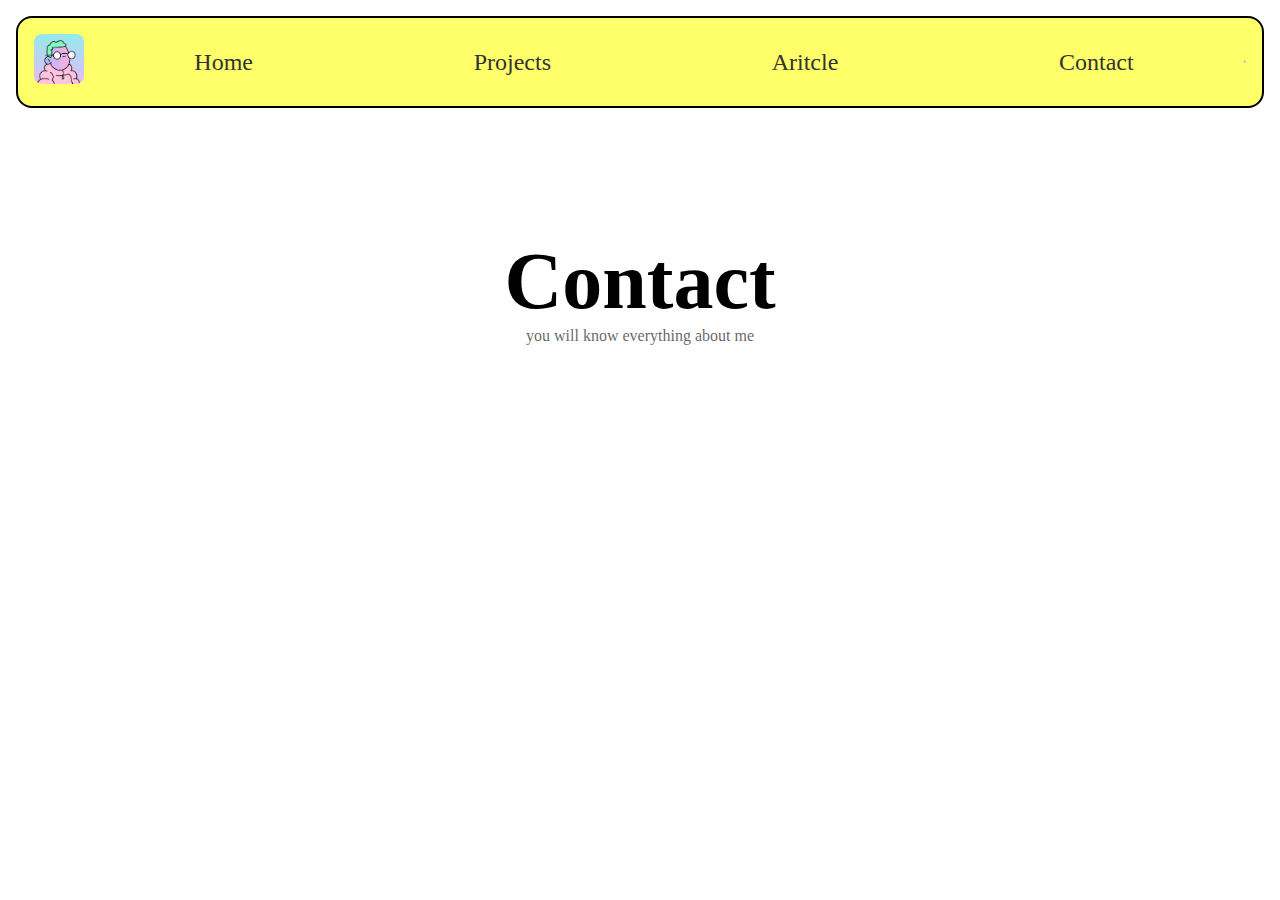
<file: Frontend-dev/02-basic-html-website/contact.html>
<!DOCTYPE html>
<html lang="en">
<head>
    <meta charset="UTF-8">
    <meta name="viewport" content="width=device-width, initial-scale=1.0">
    <title>Document</title>
    <!-- SEO Meta Tags -->
    <link rel="stylesheet" href="css/style.css">
</head>
<body>
    <header>
        <div class="logo">
            <img width="50" src="img/robert.jpg" alt="">
        </div>
        <nav>
            <ul>
                <li><a href="index.html">Home</a></li>
                <li><a href="projects.html">Projects</a></li>
                <li><a href="articles.html">Aritcle</a></li>
                <li><a href="contact.html">Contact</a></li>
            </ul>
        </nav>
        <hr>
    </header>
    <main>
        <section class="job">
            <h1>Contact</h1>
            <p style="font-size: 1rem;color: rgba(41, 41, 41, 0.725);">
                you will know everything about me
            </p>
            </section>
    </main>
</body>
</html>
</file>
<file: Frontend-dev/01-single-page-cv/css/style.css>
@import url("https://fonts.googleapis.com/css2?family=Roboto&display=swap");

body {
    font-family: "Roboto", sans-serif;
    font-size: 2rem;
}

h3 {
    color: green;
}

footer a {
    text-decoration: none;
    color: #333;
}

footer a:hover,
footer a:focus {
    background-color: #333;
    color: whitesmoke;
    cursor: pointer;
}
</file>
<file: Frontend-dev/02-basic-html-website/css/style.css>
*{
    margin: 0;
    padding: 0;
    box-sizing: border-box;
}

body {
    font-size: 1.5rem;
    padding: 1rem;
}

header {
    display: flex;
    position: sticky;
    top: 0;
    padding: 1rem;
    background-color: rgb(255, 255, 105);
    border: 2px solid;
    border-radius: 1rem;
    justify-content: space-between;
    align-items:center;
}

article.columns {
    columns: 4 300px;
    column-rule: 3px solid #333;
    margin-bottom: 2rem;
}

main {
    padding: 0rem 2rem ;
}

.job {
    font-size: 2.5rem;
    margin: 8rem;
    text-align: center;
}

footer {
    font-size: 1rem;
    text-align: center;
}

nav {
    flex-grow: 1;
}

nav ul {
    display: flex;
    justify-content: space-around;
    list-style-type: none;
    padding: 0;
    margin: 0;
}

nav ul li a {
    color: #333;
    text-decoration: none;
}

li a:hover,
li a.focus {
    color: blueviolet;
}


.logo img {
    border-radius: 8px;
}

.end {
    margin: 20px;
    font-size: 2rem;
}
</file>
<file: html_course/dave_project01/css/style.css>
html {
    font-size: 22px;
}

body {
    min-height: 100vh;
    max-width: 800px;
    margin: 0 auto;
    padding: 1rem;
    border-left: 1px solid #333;
    border-right: 1px solid #333;
}

th, td, caption {
    border: 1px solid #333;
    font-family: 'Courier New', Courier, monospace;
    border-collapse: separate;
    padding: 0.5rem;
}
</file>
<file: css_course-dev/course_dave/lesson_05/css/style.css>
* {
    margin: 0;
    padding: 0;
    box-sizing: border-box;
}

.container {
    border: 10px double red;
    font-size: 1.5rem;
    margin: 1.5em;
    padding: 1.5em;
    outline: 5px solid purple;
    outline-offset: -20px;
}

.circle {
    margin: 3rem auto;
    background-color: gold;
    width: 100px;
    height: 100px;
    border: 2px solid red;
    border-radius: 50px;
    outline: 2px solid red;
    outline-offset: 0.25rem;
}
</file>
<file: css_course-dev/course_dave/lesson_06/css/style.css>
@import url('https://fonts.googleapis.com/css2?family=Itim&display=swap');

body {
    padding: 10%;
    font-size: 2rem;
    font-family: "Itim", cursive;
}

p {
    text-align: justify;
}

input, button {
    font: inherit;
}
</file>
<file: css_course-dev/course_dave/lesson_07/css/style.css>
@import url('https://fonts.googleapis.com/css2?family=Roboto&display=swap');

body {
    padding: 10%;
    font-size: 2rem;
    font-family: 'Roboto', sans-serif;
}

a {
    text-decoration: none;
    cursor: pointer;
    color: hsl(207, 44%, 49%);
}

a:visited {
    color: blueviolet;
}

a:hover, a:focus {
    color: hsl(207, 44%, 49%, 0.8);
    background-color: yellow;
}

a:active {
    color: red;
}
</file>
<file: css_course-dev/course_dave/lesson_10/css/style.css>
@import url("https://fonts.googleapis.com/css2?family=Roboto&display=swap");

* {
  margin: 0;
  padding: 0;
  box-sizing: border-box;
}

body {
  font-size: 3rem;
  font-family: "Roboto", sans-serif;
}

ul {
  list-style-type: none;
  padding: 0.5;
  text-align: right;
  background-color: black;
  margin: 0;
}

li {
  display: inline-block;
  margin-inline: 0.5rem;
}

li a {
  color: white;
  text-decoration: none;
}

li a:hover,
li :focus {
  text-decoration: underline;
}
</file>
<file: css_course-dev/course_dave/lesson_11/css/style.css>
@import url("https://fonts.googleapis.com/css2?family=Roboto&display=swap");

body {
  font-size: 2rem;
  font-family: "Roboto", sans-serif;
}

.block {
  width: 30vw;
  height: 30vw;
  background-color: black;
  color: white;
  padding: 1rem;
}

.left {
  float: left;
  margin-right: 10px;
}

.right {
  float: right;
  margin-right: 1rem;
}

.clear {
  clear: both;
}

section {
  background-color: bisque;
  border: 1px solid #333;
  padding: 1rem;
  /* overflow: auto; */
  display: flow-root;
}
</file>
<file: css_course-dev/course_dave/lesson_12/css/style.css>
@import url("https://fonts.googleapis.com/css2?family=Roboto&display=swap");

body {
  font-family: "Roboto", sans-serif;
  font-size: 1.5rem;
}

.columns {
  /* column-count: 4;
  column-width: 250px; */
  columns: 4 250px;
  column-rule: 3px solid #333;
}

.columns h2{
  margin-top: 0;
  background-color: #333;
  padding: 1rem;
  color: #fff;
  padding: 1rem;
  break-inside: avoid;
  /* break-before: column; */
}

.columns .quote {
  margin-top: 2rem;
  font-size: 3rem;
  text-align: center;
  color: #333;
  column-span: all;
}

.nowrap {
  white-space: nowrap;
}
</file>
<file: css_course-dev/course_dave/lesson_13/css/style.css>
@import url("https://fonts.googleapis.com/css2?family=Roboto&family=Lobster&display=swap");

* {
  margin: 0;
  padding: 0;
  box-sizing: border-box;
}

body {
  font-family: "Roboto", sans-serif;
  font-size: 1.5rem;
  min-height: 200vh;
}

.outer-container {
  border: 3px dashed #000;
  width: 75vw;
  height: 85vh;
  margin: 40px auto;
  position: relative;
}

.inner-container {
  border: 2px solid #00f;
  width: 40vw;
  height: 50vh;
  margin: 200px auto;
}

.box {
  width: 150px;
  height: 150px;
  color: #fff;
  padding: 1rem;
}

.absolute {
  background-color: #00f;
  position: absolute;
  top: 10px;
  left: 50px;
  z-index: 1;

}

.relative {
  background-color: red;
  position: relative;
  top: 0px;
  left: 50px;
}

.fixed {
  background-color: green;
  position: fixed;
  top: 100px;
}

.sticky {
  background-color: black;
  position: sticky;
  top: 0px;
}

/* ///////////////////// */

html {scroll-behavior: smooth;}

section {
  height: 100vh;

}

.blue {
  background-color: #00f;
}
.red {
  background-color: red;
}
.green {
  background-color: green;
}

header,footer {
  color: #fff;
  text-align: center;
  height: 100px;
}

header {
  position: sticky;
  font-size: 5rem;
  top: 0;
}

footer {
  background-color: #000;
  position: sticky;
  bottom: 0;
  font-size: 3rem;
}

a:visited {
  color: #fff;
}

.social {
  background-color: royalblue;
  color: #fff;
  z-index: 1;
  font-size: inherit;
  padding: 1rem;
  position: fixed;
  top: 20%;
  left: 0;
}
</file>
